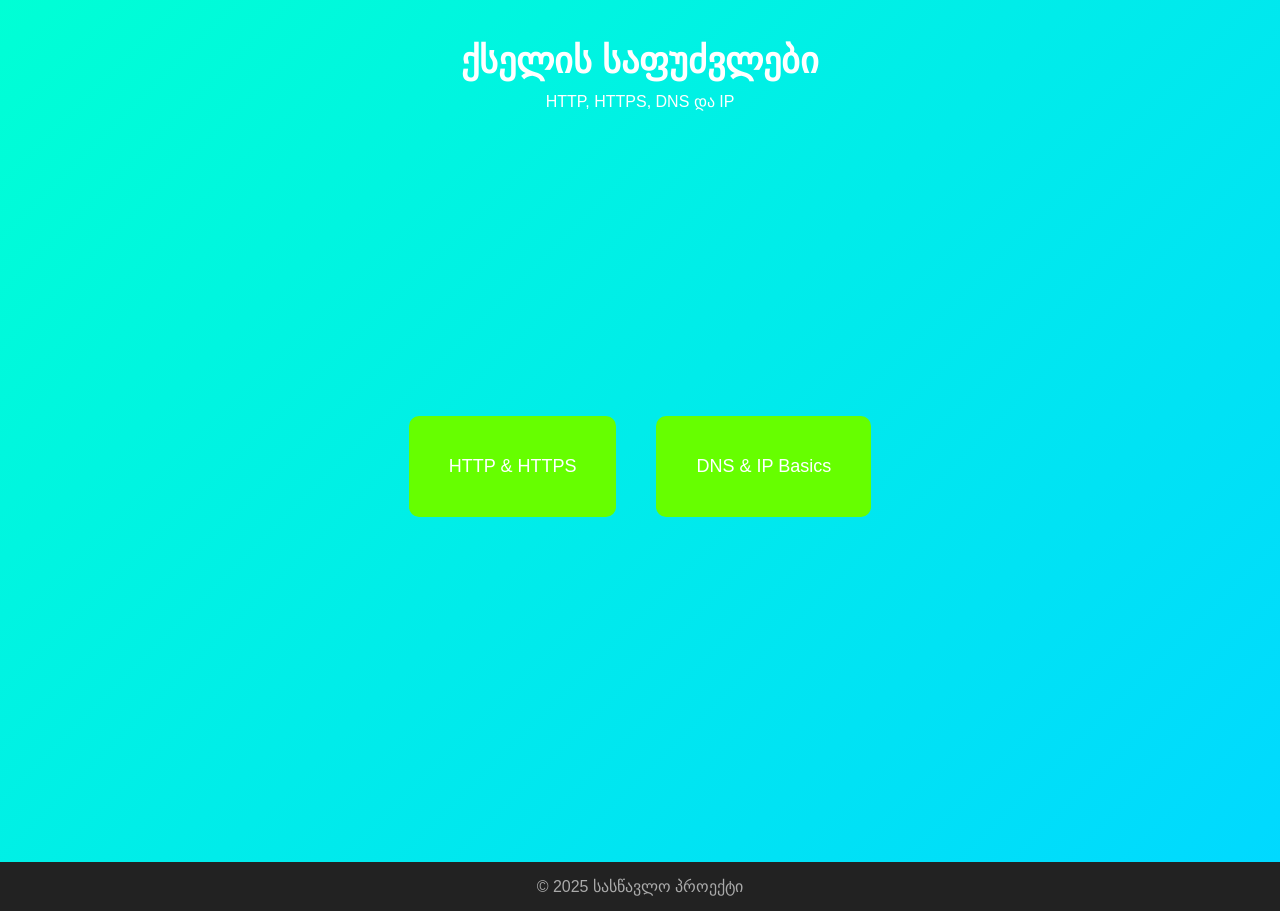
<file: index.html>
<!DOCTYPE html>
<html lang="ka">

<head>
  <meta charset="UTF-8">
  <title>ქსელის საფუძვლები</title>
  <link rel="stylesheet" href="style.css">
</head>

<body>
  <header>
    <h1>ქსელის საფუძვლები</h1>
    <p>HTTP, HTTPS, DNS და IP</p>

    <section class="buttons">
      <a href="presentation.html" class="btn">HTTP & HTTPS</a>
      <a href="dns-ip.html" class="btn green">DNS & IP Basics</a>
    </section>
  </header>
  <footer>
    <p>© 2025 სასწავლო პროექტი</p>
  </footer>

</body>

</html>
</file>
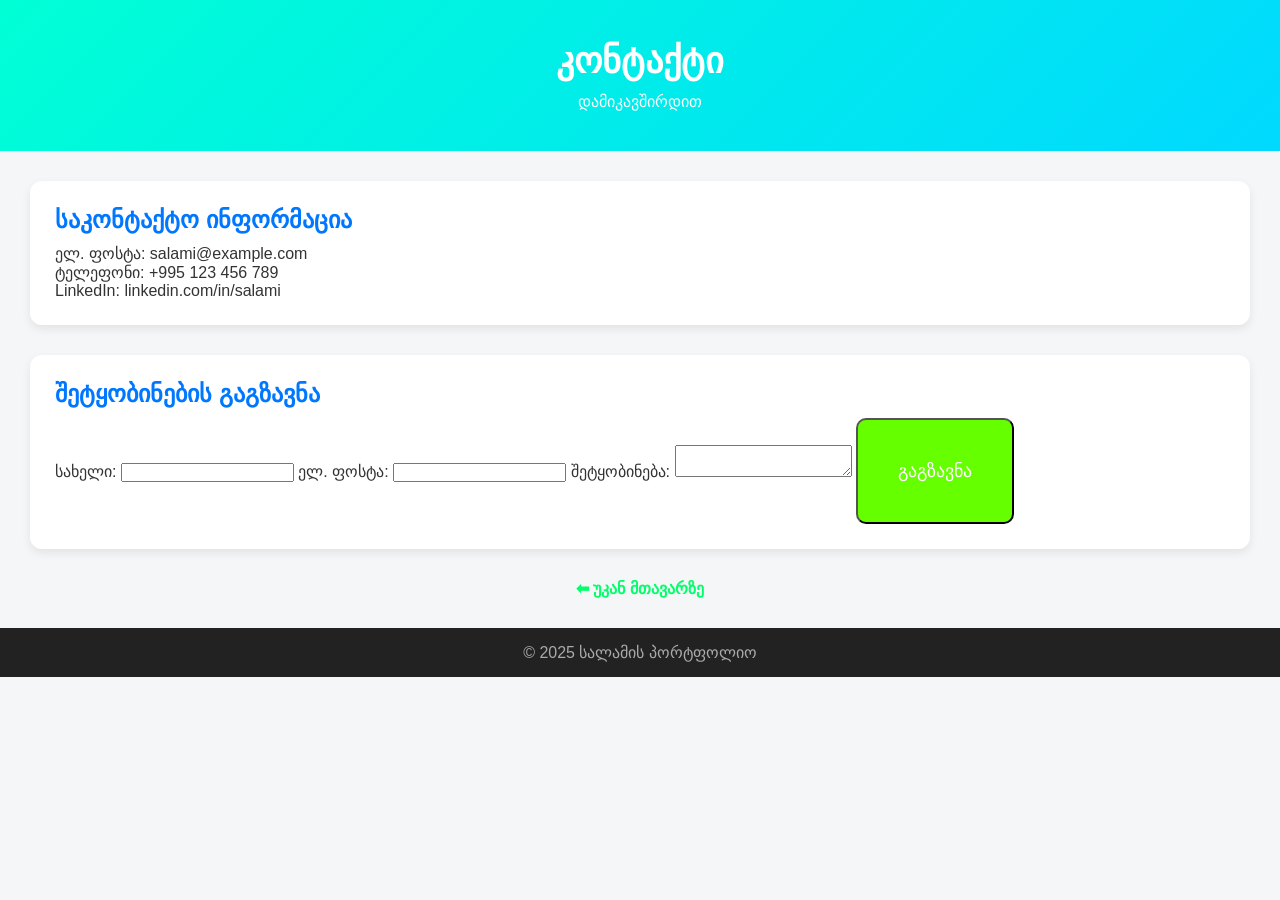
<file: contact.html>
<!DOCTYPE html>
<html lang="ka">
<head>
  <meta charset="UTF-8">
  <title>კონტაქტი</title>
  <link rel="stylesheet" href="style.css">
</head>
<body>

<header>
  <h1>კონტაქტი</h1>
  <p>დამიკავშირდით</p>
</header>

<section class="info">
  <h2>საკონტაქტო ინფორმაცია</h2>
  <p>ელ. ფოსტა: salami@example.com</p>
  <p>ტელეფონი: +995 123 456 789</p>
  <p>LinkedIn: linkedin.com/in/salami</p>
</section>

<section class="info">
  <h2>შეტყობინების გაგზავნა</h2>
  <form>
    <label for="name">სახელი:</label>
    <input type="text" id="name" name="name" required>

    <label for="email">ელ. ფოსტა:</label>
    <input type="email" id="email" name="email" required>

    <label for="message">შეტყობინება:</label>
    <textarea id="message" name="message" required></textarea>

    <button type="submit" class="btn">გაგზავნა</button>
  </form>
</section>

<a href="index.html" class="back">⬅ უკან მთავარზე</a>

<footer>
  <p>© 2025 სალამის პორტფოლიო</p>
</footer>

</body>
</html>
</file>
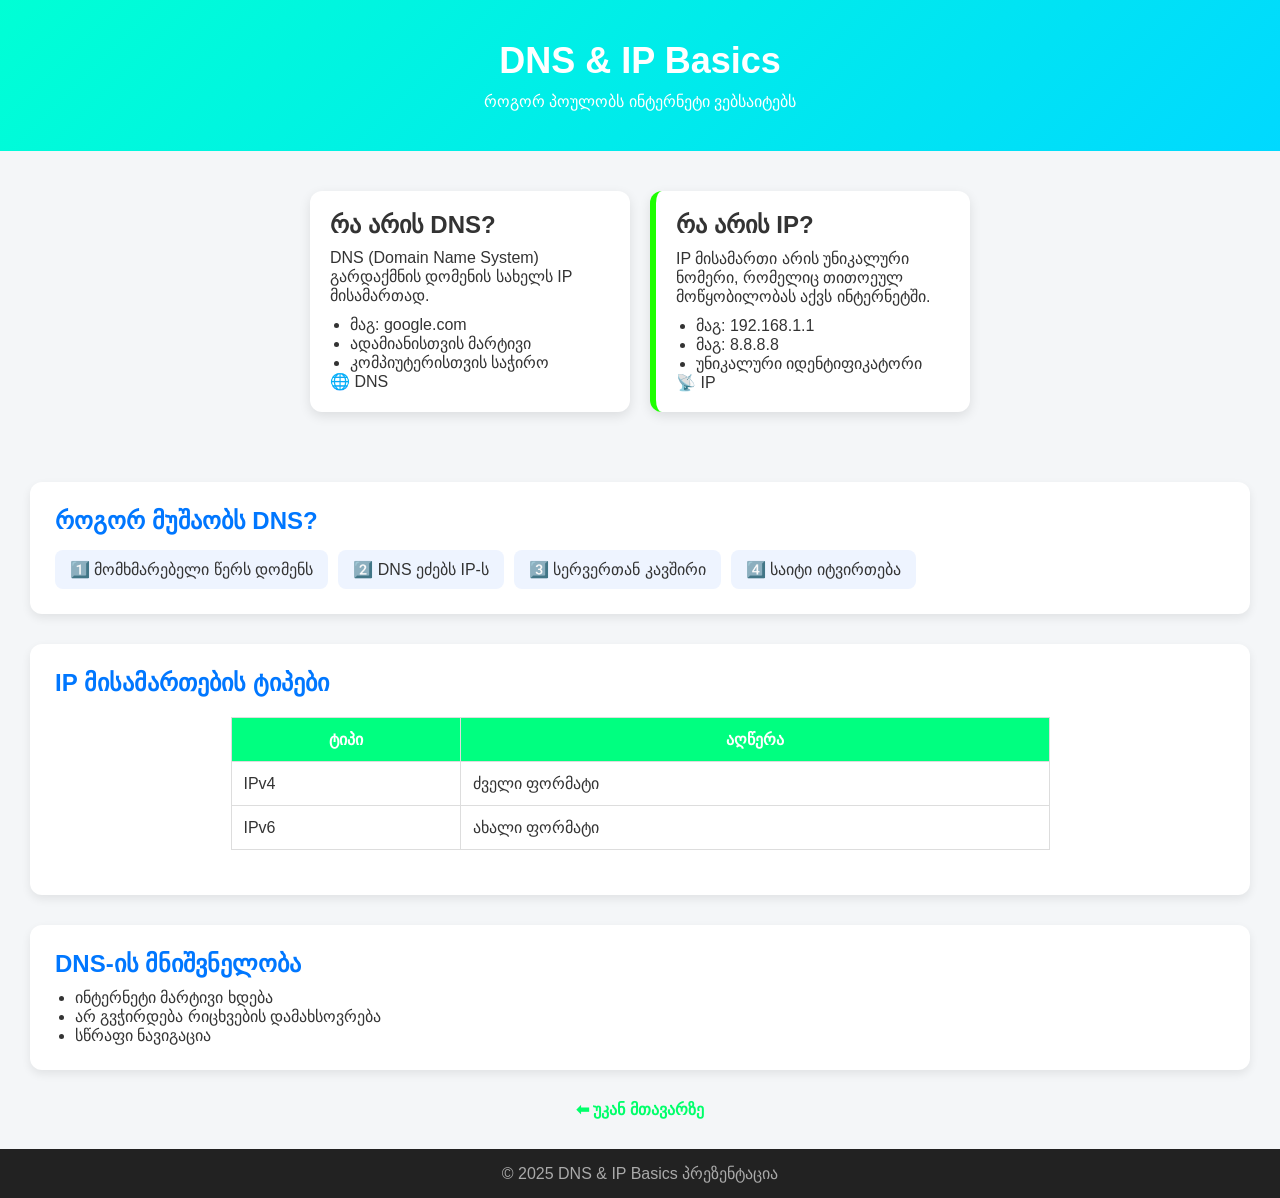
<file: dns-ip.html>
<!DOCTYPE html>
<html lang="ka">
<head>
  <meta charset="UTF-8">
  <title>DNS & IP Basics</title>
  <link rel="stylesheet" href="style.css">
</head>
<body>

<header>
  <h1>DNS & IP Basics</h1>
  <p>როგორ პოულობს ინტერნეტი ვებსაიტებს</p>
</header>

<section class="container">

  <div class="card">
    <h2>რა არის DNS?</h2>
    <p>
      DNS (Domain Name System) გარდაქმნის
      დომენის სახელს IP მისამართად.
    </p>
    <ul>
      <li>მაგ: google.com</li>
      <li>ადამიანისთვის მარტივი</li>
      <li>კომპიუტერისთვის საჭირო</li>
    </ul>
    <div class="image-box">🌐 DNS</div>
  </div>

  <div class="card secure">
    <h2>რა არის IP?</h2>
    <p>
      IP მისამართი არის უნიკალური ნომერი,
      რომელიც თითოეულ მოწყობილობას აქვს ინტერნეტში.
    </p>
    <ul>
      <li>მაგ: 192.168.1.1</li>
      <li>მაგ: 8.8.8.8</li>
      <li>უნიკალური იდენტიფიკატორი</li>
    </ul>
    <div class="image-box">📡 IP</div>
  </div>

</section>

<section class="info">
  <h2>როგორ მუშაობს DNS?</h2>
  <div class="steps">
    <div>1️⃣ მომხმარებელი წერს დომენს</div>
    <div>2️⃣ DNS ეძებს IP-ს</div>
    <div>3️⃣ სერვერთან კავშირი</div>
    <div>4️⃣ საიტი იტვირთება</div>
  </div>
</section>

<section class="info">
  <h2>IP მისამართების ტიპები</h2>
  <table>
    <tr>
      <th>ტიპი</th>
      <th>აღწერა</th>
    </tr>
    <tr>
      <td>IPv4</td>
      <td>ძველი ფორმატი</td>
    </tr>
    <tr>
      <td>IPv6</td>
      <td>ახალი ფორმატი</td>
    </tr>
  </table>
</section>

<section class="info">
  <h2>DNS-ის მნიშვნელობა</h2>
  <ul>
    <li>ინტერნეტი მარტივი ხდება</li>
    <li>არ გვჭირდება რიცხვების დამახსოვრება</li>
    <li>სწრაფი ნავიგაცია</li>
  </ul>
</section>

<a href="index.html" class="back">⬅ უკან მთავარზე</a>

<footer>
  <p>© 2025 DNS & IP Basics პრეზენტაცია</p>
</footer>

</body>
</html>
</file>
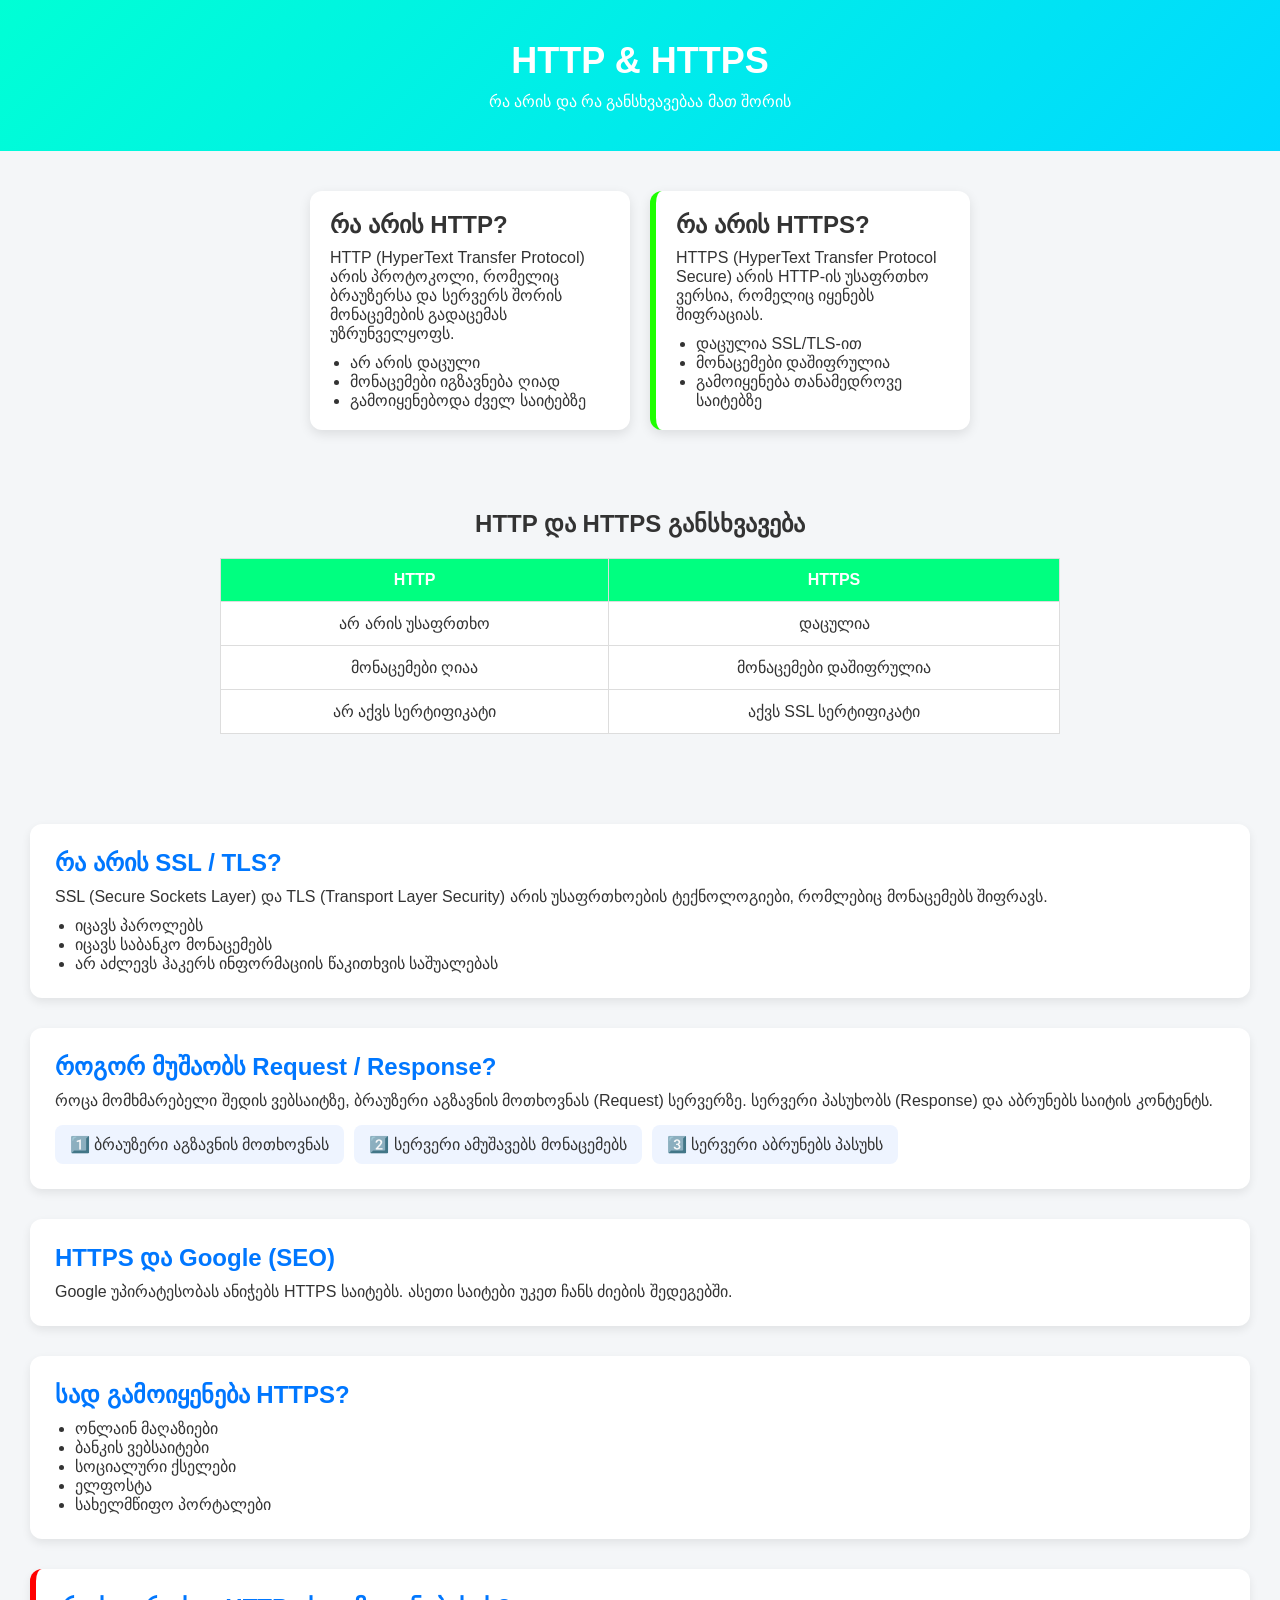
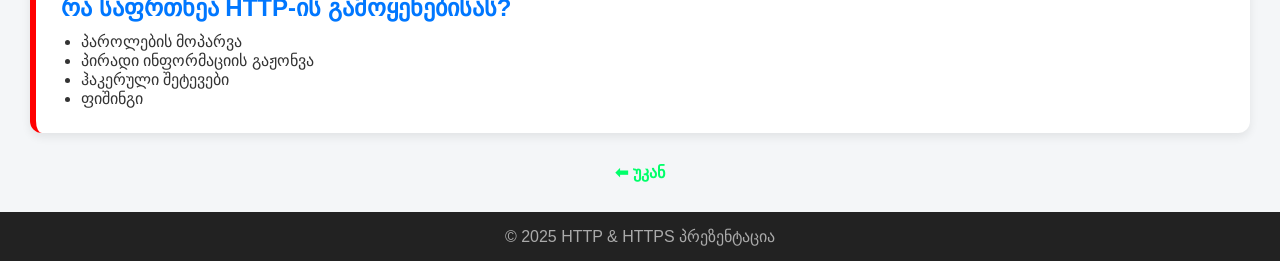
<file: presentation.html>
<!DOCTYPE html>
<html lang="ka">

<head>
    <meta charset="UTF-8">
    <title>HTTP & HTTPS</title>
    <link rel="stylesheet" href="style.css">
</head>

<body>

    <header>
        <h1>HTTP & HTTPS</h1>
        <p>რა არის და რა განსხვავებაა მათ შორის</p>
    </header>

    <section class="container">
        <div class="card">
            <h2>რა არის HTTP?</h2>
            <p>
                HTTP (HyperText Transfer Protocol) არის პროტოკოლი,
                რომელიც ბრაუზერსა და სერვერს შორის მონაცემების გადაცემას უზრუნველყოფს.
            </p>
            <ul>
                <li>არ არის დაცული</li>
                <li>მონაცემები იგზავნება ღიად</li>
                <li>გამოიყენებოდა ძველ საიტებზე</li>
            </ul>
        </div>

        <div class="card secure">
            <h2>რა არის HTTPS?</h2>
            <p>
                HTTPS (HyperText Transfer Protocol Secure) არის HTTP-ის უსაფრთხო ვერსია,
                რომელიც იყენებს შიფრაციას.
            </p>
            <ul>
                <li>დაცულია SSL/TLS-ით</li>
                <li>მონაცემები დაშიფრულია</li>
                <li>გამოიყენება თანამედროვე საიტებზე</li>
            </ul>
        </div>
    </section>

    <section class="table-section">
        <h2>HTTP და HTTPS განსხვავება</h2>
        <table>
            <tr>
                <th>HTTP</th>
                <th>HTTPS</th>
            </tr>
            <tr>
                <td>არ არის უსაფრთხო</td>
                <td>დაცულია</td>
            </tr>
            <tr>
                <td>მონაცემები ღიაა</td>
                <td>მონაცემები დაშიფრულია</td>
            </tr>
            <tr>
                <td>არ აქვს სერტიფიკატი</td>
                <td>აქვს SSL სერტიფიკატი</td>
            </tr>
        </table>
    </section>
    <section class="info">
        <h2>რა არის SSL / TLS?</h2>
        <p>
            SSL (Secure Sockets Layer) და TLS (Transport Layer Security)
            არის უსაფრთხოების ტექნოლოგიები, რომლებიც მონაცემებს შიფრავს.
        </p>

        <ul>
            <li>იცავს პაროლებს</li>
            <li>იცავს საბანკო მონაცემებს</li>
            <li>არ აძლევს ჰაკერს ინფორმაციის წაკითხვის საშუალებას</li>
        </ul>
    </section>

    <section class="info">
        <h2>როგორ მუშაობს Request / Response?</h2>
        <p>
            როცა მომხმარებელი შედის ვებსაიტზე, ბრაუზერი აგზავნის მოთხოვნას (Request)
            სერვერზე. სერვერი პასუხობს (Response) და აბრუნებს საიტის კონტენტს.
        </p>

        <div class="steps">
            <div>1️⃣ ბრაუზერი აგზავნის მოთხოვნას</div>
            <div>2️⃣ სერვერი ამუშავებს მონაცემებს</div>
            <div>3️⃣ სერვერი აბრუნებს პასუხს</div>
        </div>
    </section>
    <section class="info">
        <h2>HTTPS და Google (SEO)</h2>
        <p>
            Google უპირატესობას ანიჭებს HTTPS საიტებს.
            ასეთი საიტები უკეთ ჩანს ძიების შედეგებში.
        </p>
    </section>
    <section class="info">
        <h2>სად გამოიყენება HTTPS?</h2>
        <ul>
            <li>ონლაინ მაღაზიები</li>
            <li>ბანკის ვებსაიტები</li>
            <li>სოციალური ქსელები</li>
            <li>ელფოსტა</li>
            <li>სახელმწიფო პორტალები</li>
        </ul>
    </section>
    <section class="info danger">
        <h2>რა საფრთხეა HTTP-ის გამოყენებისას?</h2>
        <ul>
            <li>პაროლების მოპარვა</li>
            <li>პირადი ინფორმაციის გაჟონვა</li>
            <li>ჰაკერული შეტევები</li>
            <li>ფიშინგი</li>
        </ul>
    </section>
    <a href="index.html" class="back">⬅ უკან</a>
    <footer>
        <p>© 2025 HTTP & HTTPS პრეზენტაცია</p>
    </footer>

</body>

</html>
</file>
<file: style.css>
* {
  margin: 0;
  padding: 0;
  box-sizing: border-box;
  font-family: Arial, sans-serif;
}

body {
  background: #f4f6f8;
  color: #333;
}

header {
  background: linear-gradient(135deg, #00ffd5, #00d9ff);
  color: white;
  text-align: center;
  padding: 40px 20px;
}

.buttons {
  display: flex;
  justify-content: center;
  gap: 40px;
  padding: 305px;
  flex-wrap: wrap;
}

.btn {
  background: #66ff00;
  color: white;
  padding: 40px 40px;
  text-decoration: none;
  border-radius: 10px;
  font-size: 18px;
  transition: 0.3s;
}
h1 {
  font-size: 36px;
  margin-bottom: 10px;

}
.btn:hover {
  transform: scale(1.05);
}

.container {
  display: flex;
  gap: 20px;
  padding: 40px;
  justify-content: center;
  flex-wrap: wrap;
}

.card {
  background: white;
  width: 320px;
  padding: 20px;
  border-radius: 12px;
  box-shadow: 0 4px 12px rgba(0, 0, 0, 0.1);
}

.card h2 {
  margin-bottom: 10px;
}

.card ul {
  margin-top: 10px;
  padding-left: 20px;
}

.info {
  background: white;
  margin: 30px;
  padding: 25px;
  border-radius: 12px;
  box-shadow: 0 4px 10px rgba(0, 0, 0, 0.08);
}

.info h2 {
  margin-bottom: 10px;
  color: #0077ff;
}

.info ul {
  margin-top: 10px;
  padding-left: 20px;
}

.steps {
  display: flex;
  gap: 10px;
  margin-top: 15px;
  flex-wrap: wrap;
}

.steps div {
  background: #eef4ff;
  padding: 10px 15px;
  border-radius: 8px;
}

.table-section {
  padding: 40px;
  text-align: center;
}

table {
  margin: 20px auto;
  border-collapse: collapse;
  width: 70%;
  background: white;
}

th,
td {
  border: 1px solid #ddd;
  padding: 12px;
}

th {
  background: #00ff80;
  color: white;
}

.secure {
  border-left: 6px solid #1eff00;
}

.danger {
  border-left: 6px solid red;
}

.slide {
  background: white;
  margin: 30px;
  padding: 25px;
  border-radius: 12px;
  box-shadow: 0 4px 10px rgba(0, 0, 0, 0.1);
}

.back {
  display: block;
  text-align: center;
  margin: 30px;
  text-decoration: none;
  color: #00ff6a;
  font-weight: bold;
}

footer {
  background: #222;
  color: #aaa;
  text-align: center;
  padding: 15px;
}
::-webkit-scrollbar {
  width: 10px;
}

::-webkit-scrollbar-thumb {
  background: linear-gradient(135deg, #00ffd5, #00ffff);
  border-radius: 10px;
}
</file>
